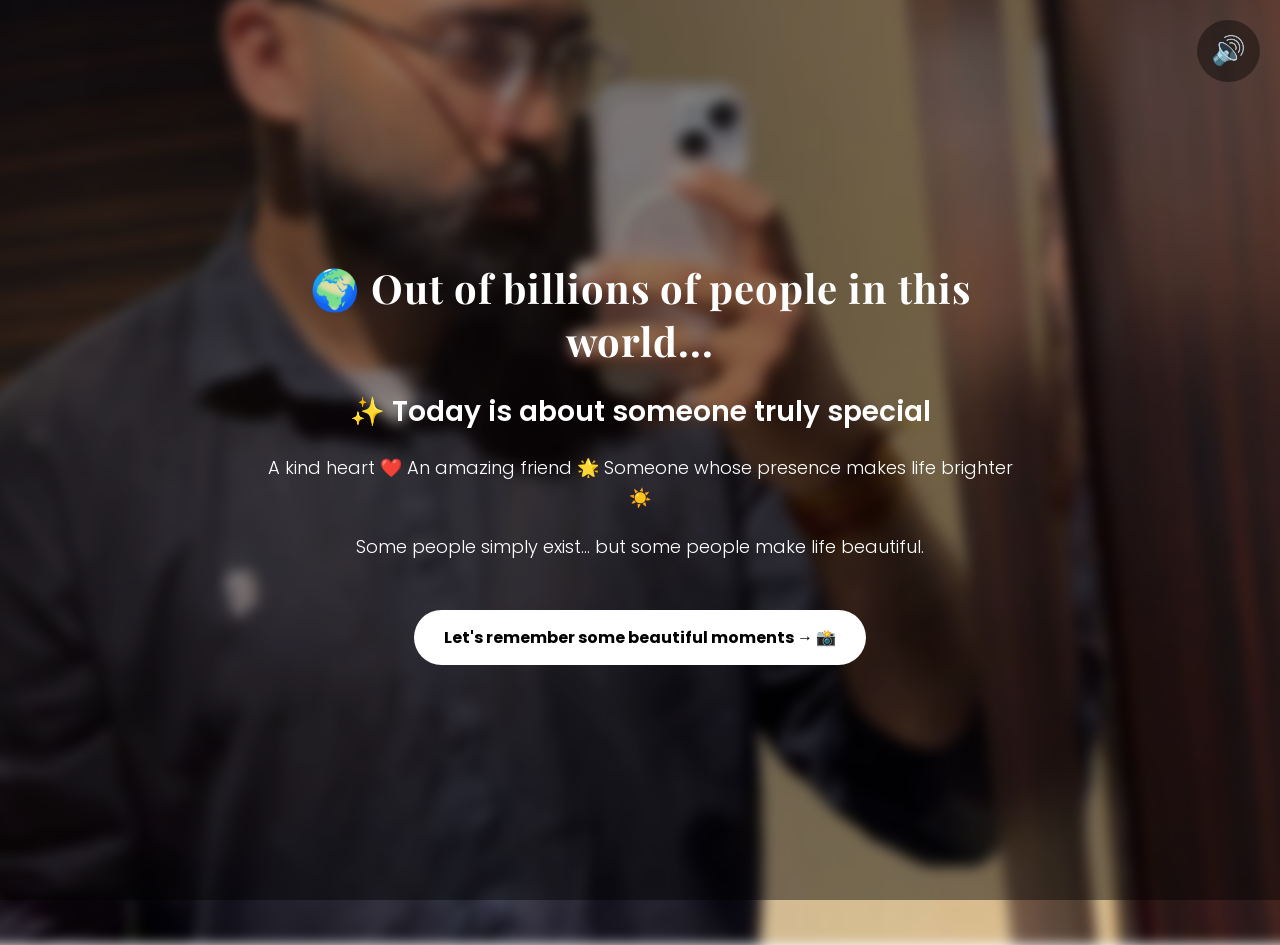
<file: index.html>
<!DOCTYPE html>
<html>
<head>
<title>A Special Day</title>
<link rel="stylesheet" href="style.css">
<link href="https://fonts.googleapis.com/css2?family=Poppins:wght@300;400;600&family=Playfair+Display:wght@600&display=swap" rel="stylesheet">
</head>

<body class="page1">

<audio id="bgm" loop>
<source src="/music/happy.mp3" type="audio/mpeg">
</audio>
<div class="musicBtn" onclick="toggleMusic()">
🔊
</div>

<div class="introBox">

<h1 class="fade1">
🌍 Out of billions of people in this world...
</h1>

<h2 class="fade2">
✨ Today is about someone truly special
</h2>

<p class="fade3">
A kind heart ❤️  
An amazing friend 🌟  
Someone whose presence makes life brighter ☀️
</p>

<p class="fade4">
Some people simply exist…  
but some people make life beautiful.
</p>

<a href="memories.html" class="btn fade5">
Let's remember some beautiful moments → 📸
</a>

</div>

<script src="script.js"></script>

</body>
</html>
</file>
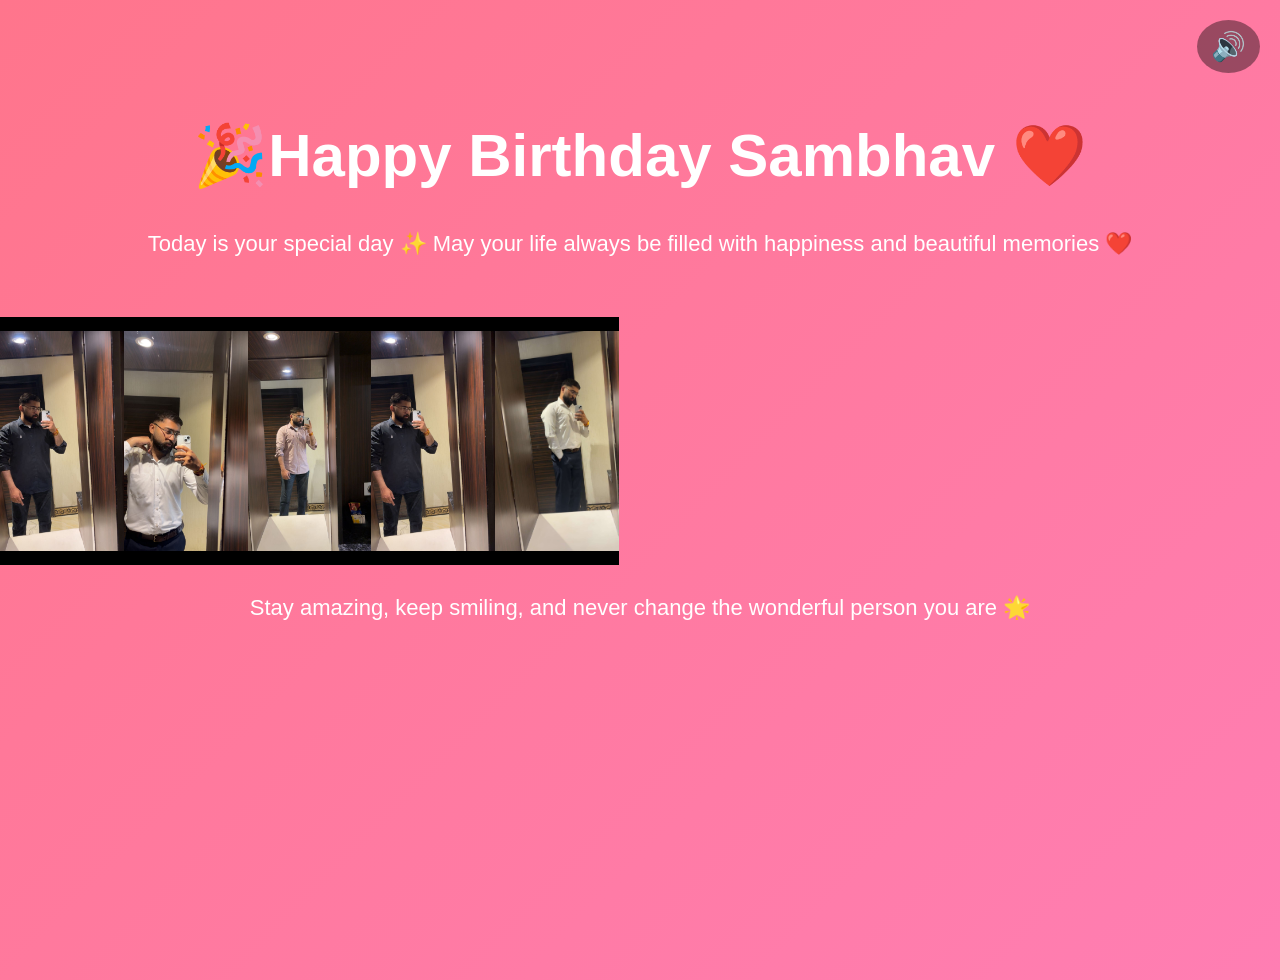
<file: birthday.html>
<!DOCTYPE html>
<html>
<head>
<title>Happy Birthday 🎉</title>
<link rel="stylesheet" href="style.css">
</head>

<body class="page3">
    <audio id="bgm" loop>
<source src="music/happy.mp3" type="audio/mpeg">
</audio>
<div class="musicBtn" onclick="toggleMusic()">
🔊
</div>

<h1 class="birthdayTitle">
🎉Happy Birthday Sambhav ❤️  </h1>

<p class="birthdayMsg">
Today is your special day ✨  
May your life always be filled with happiness and beautiful memories ❤️
</p>

<div class="reelContainer">
<div class="photoReel">

<img src="photos/blue.jpeg">
<img src="photos/whitecoller.jpeg">
<img src="photos/fav-shirt.jpeg">
<img src="photos/blue.jpeg">
<img src="photos/whiteside.jpeg">

</div>
</div>

<p class="finalLine">
Stay amazing, keep smiling, and never change the wonderful person you are 🌟
</p>

<script src="script.js"></script>

</body>
</html>
</file>
<file: style.css>
/* GLOBAL */

body{
font-family:'Poppins',sans-serif;
margin:0;
text-align:center;
color:white;
}

.introBox h1{
font-family:'Playfair Display',serif;
font-size:50px;
letter-spacing:1px;
}

.introBox h2{
font-size:36px;
font-weight:600;
}

.introBox p{
font-size:21px;
line-height:1.7;
}

/* ================= PAGE 1 ================= */

.page1{
height:100vh;
display:flex;
justify-content:center;
align-items:center;
text-align:center;
position:relative;
overflow:hidden;
}

/* BLURRED BACKGROUND IMAGE */

.page1::before{
content:"";
position:absolute;
top:0;
left:0;
width:100%;
height:100%;

background:url("photos/navyblue.jpeg") center/cover no-repeat;

filter:blur(6px);
transform:scale(1.1);

z-index:1;
}

/* DARK OVERLAY */

.page1::after{
content:"";
position:absolute;
top:0;
left:0;
width:100%;
height:100%;
background:rgba(0,0,0,0.45);
z-index:2;
}

/* TEXT CONTAINER */

.introBox{
max-width:750px;
position:relative;
z-index:5;
padding:20px;
}

/* HEADINGS */

/* FIRST PAGE TEXT */

.introBox h1{
font-family:'Playfair Display',serif;
font-size:40px;
letter-spacing:1px;
margin-bottom:20px;
}

.introBox h2{
font-family:'Poppins',sans-serif;
font-size:28px;
font-weight:600;
margin-bottom:20px;
}

.introBox p{
font-family:'Poppins',sans-serif;
font-size:18px;
line-height:1.7;
font-weight:300;
}

/* BUTTON */

.btn{
display:inline-block;
margin-top:30px;
padding:15px 30px;
background:white;
color:black;
border-radius:30px;
text-decoration:none;
font-weight:bold;
transition:0.3s;
}

.btn:hover{
transform:scale(1.1);
}

/* TEXT FADE ANIMATION */

.fade1{opacity:0;animation:fadeIn 2s forwards;}
.fade2{opacity:0;animation:fadeIn 2s forwards;animation-delay:1.5s;}
.fade3{opacity:0;animation:fadeIn 2s forwards;animation-delay:3s;}
.fade4{opacity:0;animation:fadeIn 2s forwards;animation-delay:4.5s;}
.fade5{opacity:0;animation:fadeIn 2s forwards;animation-delay:6s;}

@keyframes fadeIn{
from{opacity:0;transform:translateY(20px);}
to{opacity:1;transform:translateY(0);}
}

/* ================= BALLOONS ================= */

.balloon{
position:fixed;
bottom:-120px;
width:50px;
height:70px;
border-radius:50%;
opacity:0.9;
z-index:10;
animation:rise 8s linear forwards;
}

@keyframes rise{
0%{bottom:-120px;transform:translateX(0);}
50%{transform:translateX(40px);}
100%{bottom:110%;transform:translateX(-40px);}
}

/* ================= HEARTS ================= */

.heart{
position:fixed;
bottom:-50px;
font-size:24px;
animation:heartRise 7s linear forwards;
z-index:10;
}

@keyframes heartRise{
0%{bottom:-50px;opacity:1;transform:translateX(0);}
50%{transform:translateX(30px);}
100%{bottom:110%;opacity:0;transform:translateX(-30px);}
}

/* ================= PAGE 2 ================= */

.page2{
background:linear-gradient(135deg,#6a11cb,#2575fc);
min-height:100vh;
padding:40px;
}

.title{
font-size:40px;
}

.intro{
font-size:20px;
margin-bottom:40px;
}

.memories{
display:grid;
grid-template-columns:repeat(auto-fit,minmax(320px,1fr));
gap:30px;
}

.card{
background:white;
color:black;
padding:20px;
border-radius:20px;
box-shadow:0 10px 25px rgba(0,0,0,0.3);
transition:0.4s;
}

.card:hover{
transform:translateY(-5px);
}

.memoryText{
font-size:18px;
margin-bottom:15px;
line-height:1.5;
}

.memoryBtn{
padding:10px 20px;
border:none;
background:#6a11cb;
color:white;
border-radius:20px;
cursor:pointer;
margin-bottom:15px;
}

.media{
display:none;
}

.media img{
width:100%;
border-radius:15px;
}

.media video{
width:100%;
border-radius:15px;
filter: blur(2px);
transition: 05s;
}



/* ================= PAGE 3 ================= */

.page3{
background:linear-gradient(135deg,#ff758c,#ff7eb3);
min-height:100vh;
text-align:center;
padding-top:80px;
}

.birthdayTitle{
font-size:60px;
}

.birthdayMsg{
font-size:22px;
margin-top:20px;
}

.cake{
font-size:120px;
margin-top:40px;
animation:bounce 2s infinite;
}

@keyframes bounce{
0%{transform:translateY(0);}
50%{transform:translateY(-20px);}
100%{transform:translateY(0);}
}

.finalLine{
font-size:22px;
margin-top:30px;
}

#fireworks{
position:fixed;
top:0;
left:0;
width:100%;
height:100%;
pointer-events:none;
}








/* PHOTO REEL */

.reelContainer{
width:100%;
overflow:hidden;
margin-top:60px;
}

.photoReel{
display:flex;
animation:reelMove 25s linear infinite;
}

.photoReel img{
height:220px;
width:auto;
object-fit:cover;
border-top:8px solid black;
border-bottom:8px solid black;
}

@keyframes reelMove{

0%{
transform:translateX(100%);
}

100%{
transform:translateX(-100%);
}

}

/* FILM STRIP EFFECT */

.photoReel img{
background:black;
padding:6px 0;
}

.photoReel img::before{
content:"";
}



/* MUSIC BUTTON */

.musicBtn{
position:fixed;
top:20px;
right:20px;
font-size:28px;
background:rgba(0,0,0,0.4);
padding:10px 14px;
border-radius:50%;
cursor:pointer;
z-index:999;
}
</file>
